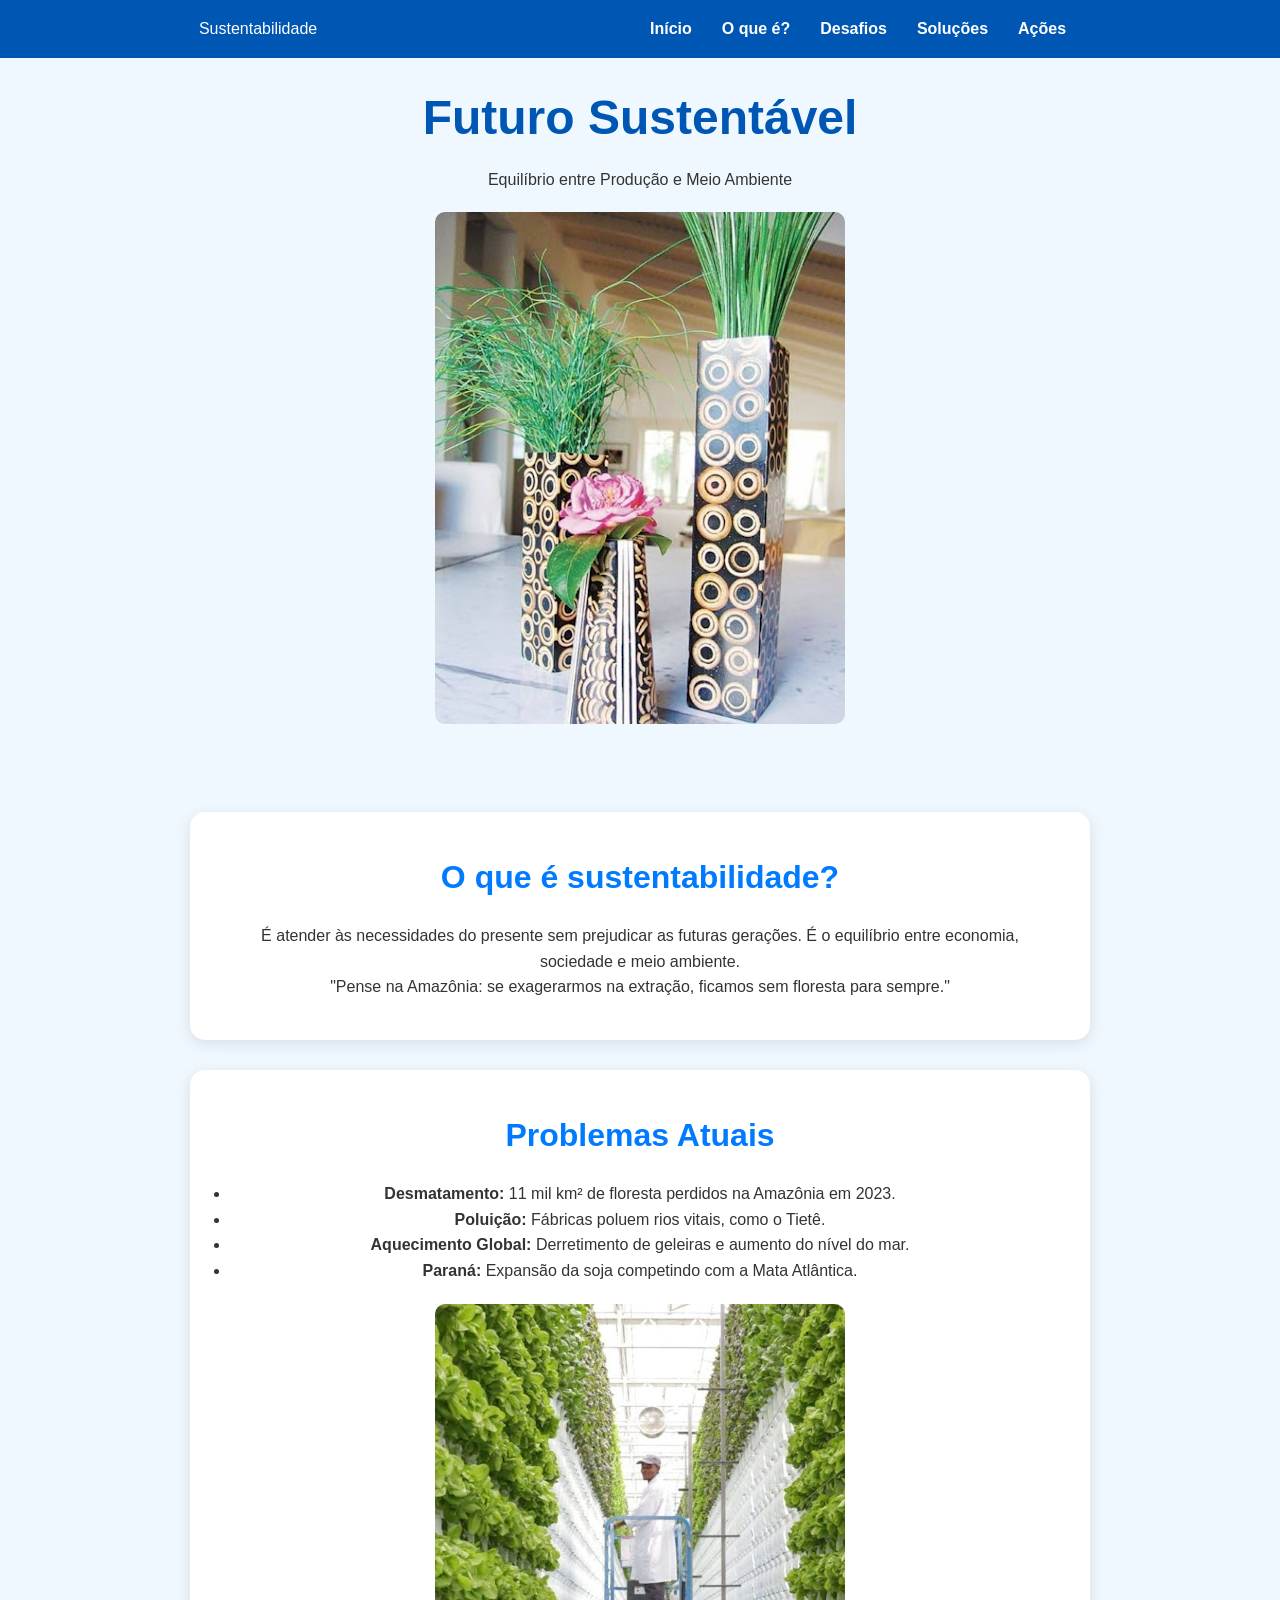
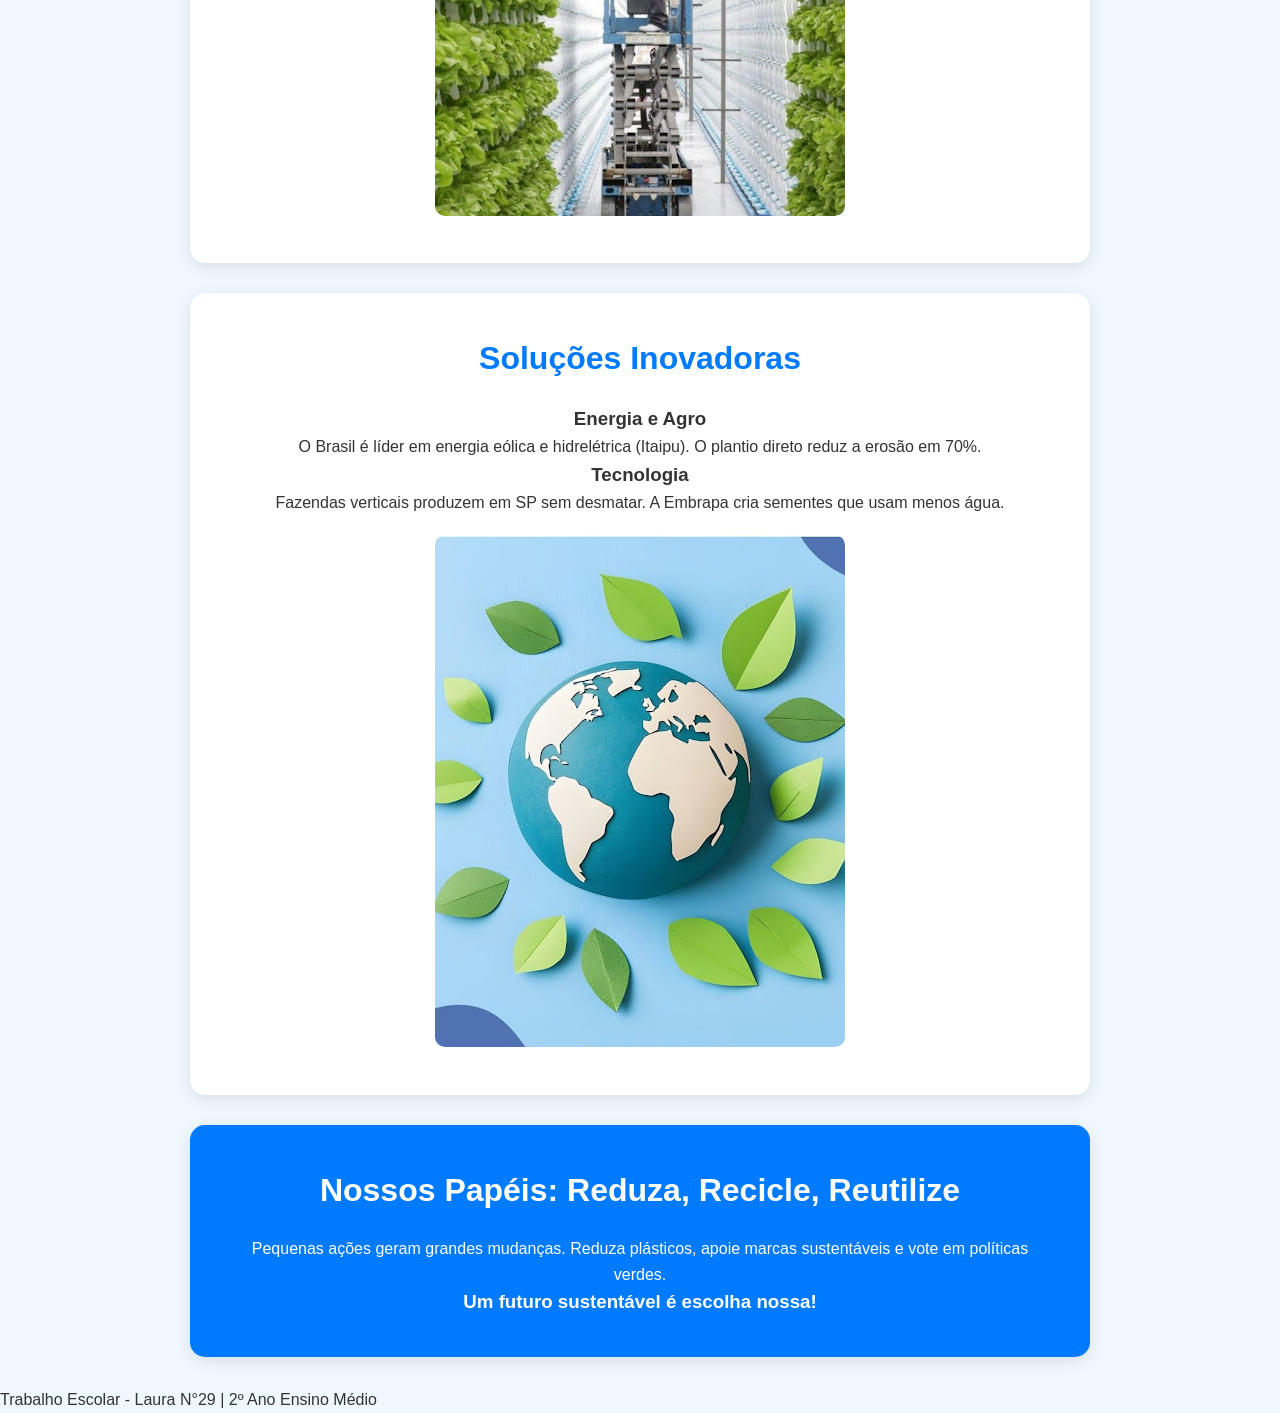
<file: index.html>
<!DOCTYPE html>
<html lang="pt-br">
<head>
    <meta charset="UTF-8">
    <meta name="viewport" content="width=device-width, initial-scale=1.0">
    <title>Futuro Sustentável - Laura N°29</title>
    <link rel="stylesheet" href="style.css">
</head>
<body>

    <header>
        <nav>
            <div class="logo">Sustentabilidade</div>
            <ul>
                <li><a href="#home">Início</a></li>
                <li><a href="#conceito">O que é?</a></li>
                <li><a href="#problemas">Desafios</a></li>
                <li><a href="#solucoes">Soluções</a></li>
                <li><a href="#acoes">Ações</a></li>
            </ul>
        </nav>
    </header>

    <main>
        <section id="home" class="hero">
            <h1>Futuro Sustentável</h1>
            <p>Equilíbrio entre Produção e Meio Ambiente</p>
            <img src="assets/1.jpg" alt="Globo cercado por folhas" class="zoom-img">
        </section>

        <section id="conceito" class="content-box">
            <h2>O que é sustentabilidade?</h2>
            <p>É atender às necessidades do presente sem prejudicar as futuras gerações. É o equilíbrio entre economia, sociedade e meio ambiente.</p>
            <div class="quote">
                "Pense na Amazônia: se exagerarmos na extração, ficamos sem floresta para sempre."
            </div>
        </section>

        <section id="problemas" class="content-box dark">
            <h2>Problemas Atuais</h2>
            <ul>
                <li><strong>Desmatamento:</strong> 11 mil km² de floresta perdidos na Amazônia em 2023.</li>
                <li><strong>Poluição:</strong> Fábricas poluem rios vitais, como o Tietê.</li>
                <li><strong>Aquecimento Global:</strong> Derretimento de geleiras e aumento do nível do mar.</li>
                <li><strong>Paraná:</strong> Expansão da soja competindo com a Mata Atlântica.</li>
            </ul>
            <img src="assets/2.jpg" alt="Vaso decorativo sustentável" class="zoom-img">
        </section>

        <section id="solucoes" class="content-box">
            <h2>Soluções Inovadoras</h2>
            <div class="grid">
                <div>
                    <h3>Energia e Agro</h3>
                    <p>O Brasil é líder em energia eólica e hidrelétrica (Itaipu). O plantio direto reduz a erosão em 70%.</p>
                </div>
                <div>
                    <h3>Tecnologia</h3>
                    <p>Fazendas verticais produzem em SP sem desmatar. A Embrapa cria sementes que usam menos água.</p>
                </div>
            </div>
            <img src="assets/3.jpg" alt="Fazenda Vertical" class="zoom-img">
        </section>

        <section id="acoes" class="content-box blue-bg">
            <h2>Nossos Papéis: Reduza, Recicle, Reutilize</h2>
            <p>Pequenas ações geram grandes mudanças. Reduza plásticos, apoie marcas sustentáveis e vote em políticas verdes.</p>
            <h3>Um futuro sustentável é escolha nossa!</h3>
        </section>
    </main>

    <footer>
        <p>Trabalho Escolar - Laura N°29 | 2º Ano Ensino Médio</p>
    </footer>

    <script src="script.js"></script>
</body>
</html>
</file>
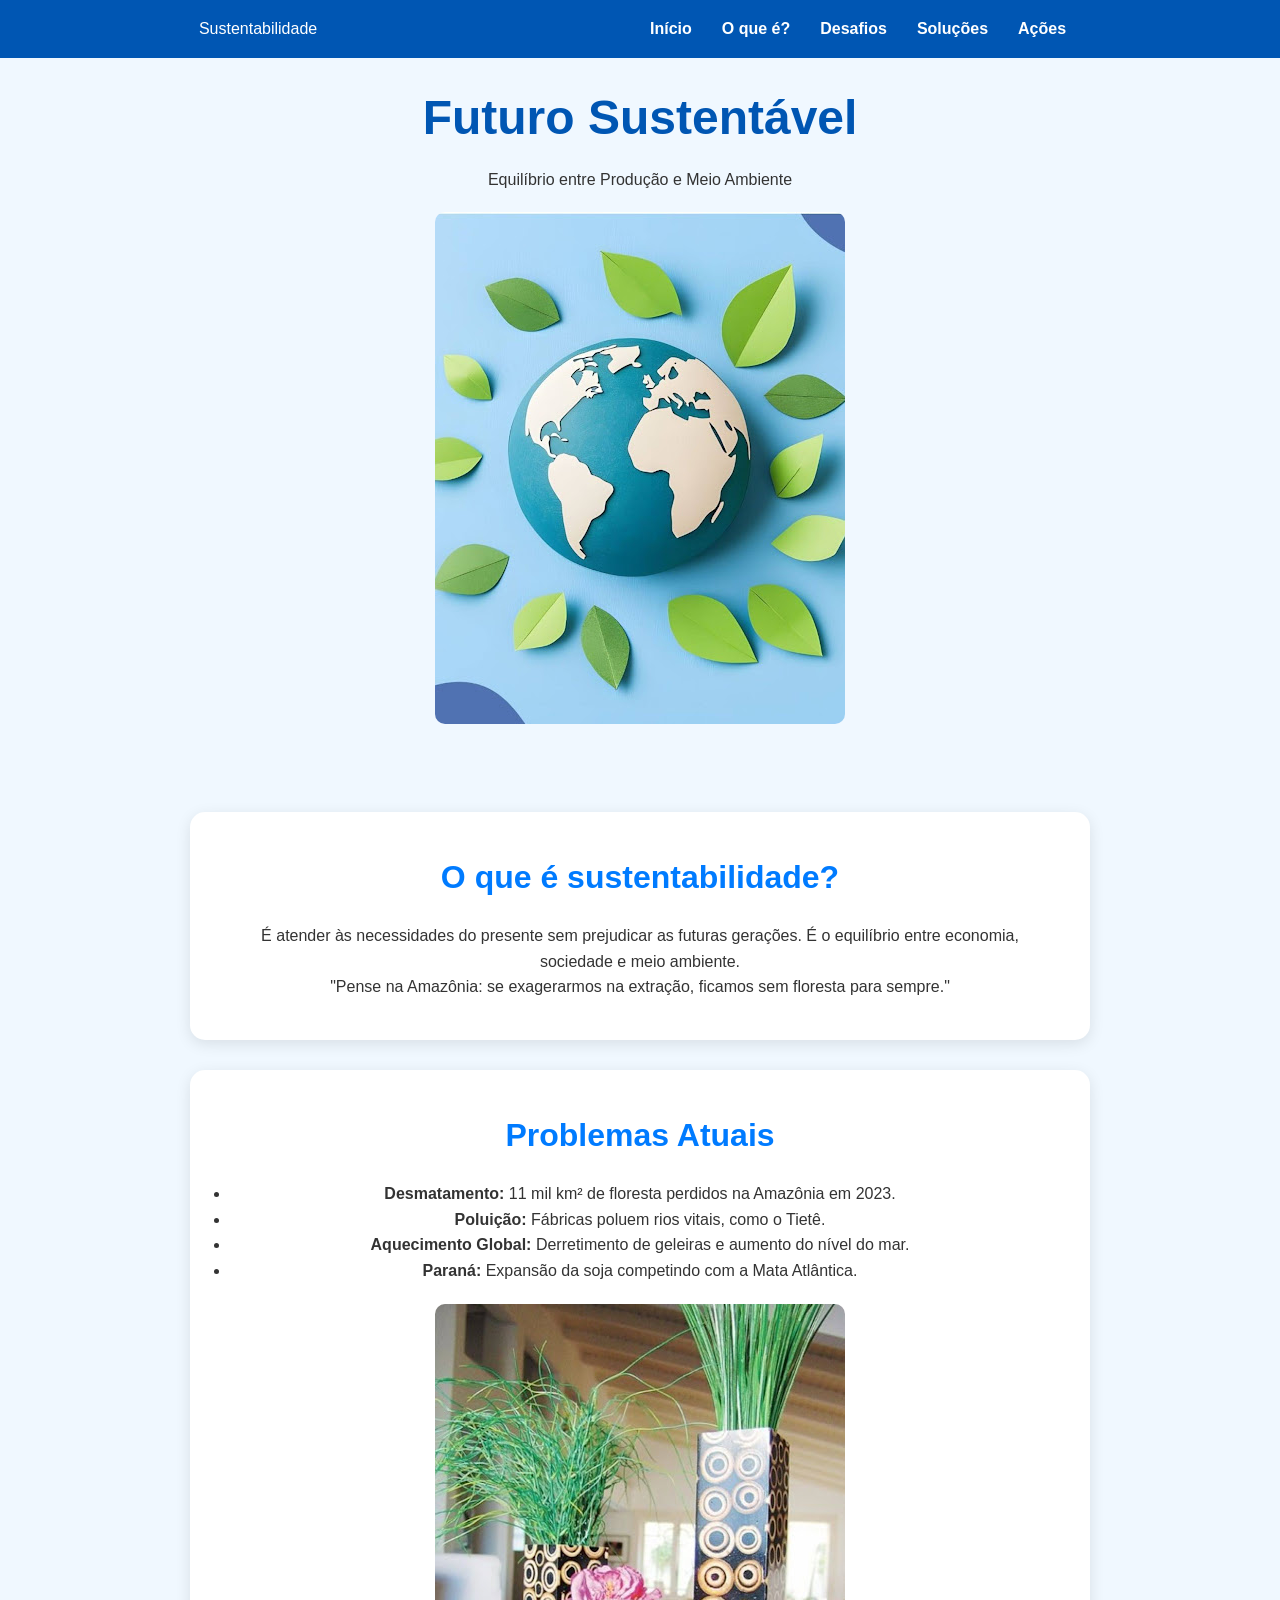
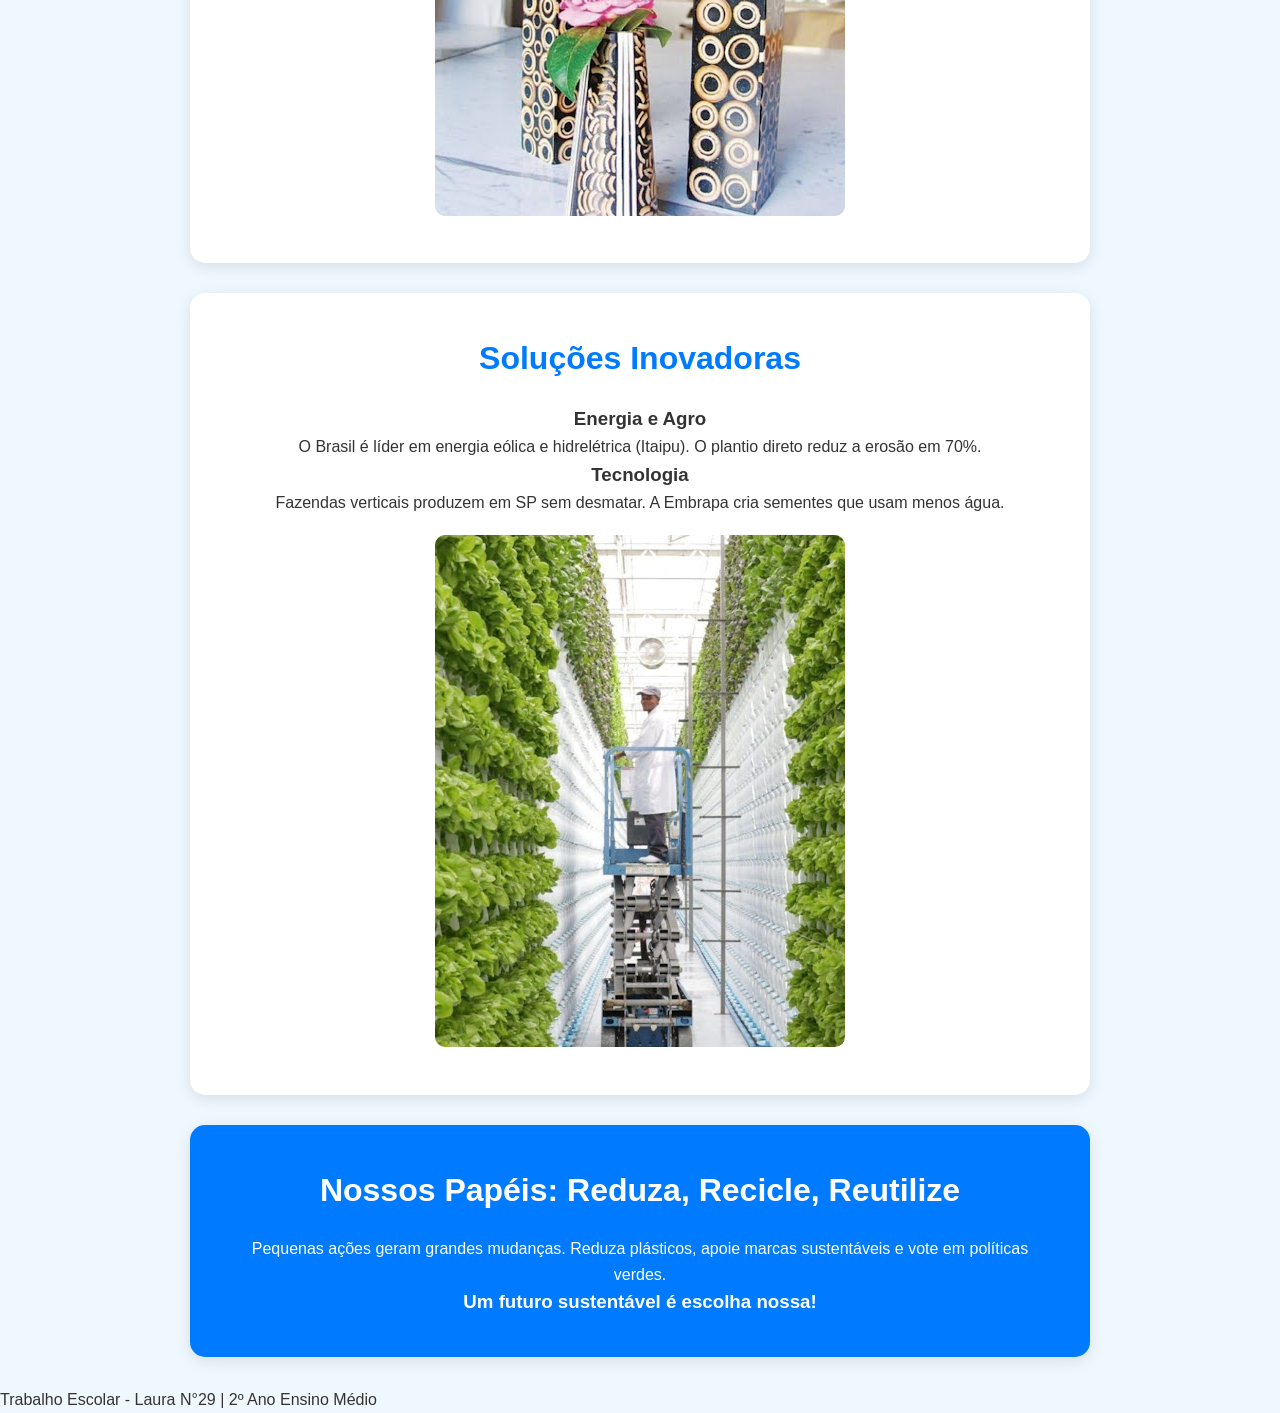
<file: assets/index.html>
<!DOCTYPE html>
<html lang="pt-br">
<head>
    <meta charset="UTF-8">
    <meta name="viewport" content="width=device-width, initial-scale=1.0">
    <title>Futuro Sustentável - Laura N°29</title>
    <link rel="stylesheet" href="style.css">
</head>
<body>

    <header>
        <nav>
            <div class="logo">Sustentabilidade</div>
            <ul>
                <li><a href="#home">Início</a></li>
                <li><a href="#conceito">O que é?</a></li>
                <li><a href="#problemas">Desafios</a></li>
                <li><a href="#solucoes">Soluções</a></li>
                <li><a href="#acoes">Ações</a></li>
            </ul>
        </nav>
    </header>

    <main>
        <section id="home" class="hero">
            <h1>Futuro Sustentável</h1>
            <p>Equilíbrio entre Produção e Meio Ambiente</p>
            <img src="3.jpg" alt="Globo cercado por folhas" class="zoom-img">
        </section>

        <section id="conceito" class="content-box">
            <h2>O que é sustentabilidade?</h2>
            <p>É atender às necessidades do presente sem prejudicar as futuras gerações. É o equilíbrio entre economia, sociedade e meio ambiente.</p>
            <div class="quote">
                "Pense na Amazônia: se exagerarmos na extração, ficamos sem floresta para sempre."
            </div>
        </section>

        <section id="problemas" class="content-box dark">
            <h2>Problemas Atuais</h2>
            <ul>
                <li><strong>Desmatamento:</strong> 11 mil km² de floresta perdidos na Amazônia em 2023.</li>
                <li><strong>Poluição:</strong> Fábricas poluem rios vitais, como o Tietê.</li>
                <li><strong>Aquecimento Global:</strong> Derretimento de geleiras e aumento do nível do mar.</li>
                <li><strong>Paraná:</strong> Expansão da soja competindo com a Mata Atlântica.</li>
            </ul>
            <img src="1.jpg" alt="Vaso decorativo sustentável" class="zoom-img">
        </section>

        <section id="solucoes" class="content-box">
            <h2>Soluções Inovadoras</h2>
            <div class="grid">
                <div>
                    <h3>Energia e Agro</h3>
                    <p>O Brasil é líder em energia eólica e hidrelétrica (Itaipu). O plantio direto reduz a erosão em 70%.</p>
                </div>
                <div>
                    <h3>Tecnologia</h3>
                    <p>Fazendas verticais produzem em SP sem desmatar. A Embrapa cria sementes que usam menos água.</p>
                </div>
            </div>
            <img src="2.jpg" alt="Fazenda Vertical" class="zoom-img">
        </section>

        <section id="acoes" class="content-box blue-bg">
            <h2>Nossos Papéis: Reduza, Recicle, Reutilize</h2>
            <p>Pequenas ações geram grandes mudanças. Reduza plásticos, apoie marcas sustentáveis e vote em políticas verdes.</p>
            <h3>Um futuro sustentável é escolha nossa!</h3>
        </section>
    </main>

    <footer>
        <p>Trabalho Escolar - Laura N°29 | 2º Ano Ensino Médio</p>
    </footer>

    <script src="script.js"></script>
</body>
</html>
</file>
<file: style.css>
/* Configurações Gerais */
* {
    margin: 0;
    padding: 0;
    box-sizing: border-box;
    font-family: 'Segoe UI', Tahoma, Geneva, Verdana, sans-serif;
}

body {
    background-color: #f0f8ff; /* Azul bem clarinho de fundo */
    color: #333;
    line-height: 1.6;
}

/* Menu no Topo */
header {
    background-color: #0056b3; /* Azul forte */
    color: white;
    padding: 1rem 0;
    position: fixed;
    width: 100%;
    top: 0;
    z-index: 1000;
}

nav {
    display: flex;
    justify-content: space-around;
    align-items: center;
    max-width: 1200px;
    margin: auto;
}

nav ul {
    display: flex;
    list-style: none;
}

nav ul li a {
    color: white;
    text-decoration: none;
    padding: 0 15px;
    font-weight: bold;
}

/* Seções de Conteúdo */
section {
    padding: 80px 20px;
    max-width: 900px;
    margin: auto;
    text-align: center;
}

h1 { font-size: 3rem; color: #0056b3; margin-bottom: 10px; }
h2 { font-size: 2rem; color: #007bff; margin-bottom: 20px; }

.content-box {
    background: white;
    margin-bottom: 30px;
    padding: 40px;
    border-radius: 15px;
    box-shadow: 0 4px 15px rgba(0,0,0,0.1);
}

/* Imagens */
img {
    max-width: 100%;
    height: auto;
    border-radius: 10px;
    margin-top: 20px;
    cursor: pointer;
    transition: transform 0.3s ease; /* Prepara a animação */
}

/* Estilo para Mobile (Responsividade) */
@media (max-width: 600px) {
    nav { flex-direction: column; }
    nav ul { margin-top: 10px; }
    h1 { font-size: 2rem; }
    .content-box { padding: 20px; }
}

.blue-bg { background-color: #007bff; color: white; }
.blue-bg h2 { color: white; }
</file>
<file: assets/style.css>
/* Configurações Gerais */
* {
    margin: 0;
    padding: 0;
    box-sizing: border-box;
    font-family: 'Segoe UI', Tahoma, Geneva, Verdana, sans-serif;
}

body {
    background-color: #f0f8ff; /* Azul bem clarinho de fundo */
    color: #333;
    line-height: 1.6;
}

/* Menu no Topo */
header {
    background-color: #0056b3; /* Azul forte */
    color: white;
    padding: 1rem 0;
    position: fixed;
    width: 100%;
    top: 0;
    z-index: 1000;
}

nav {
    display: flex;
    justify-content: space-around;
    align-items: center;
    max-width: 1200px;
    margin: auto;
}

nav ul {
    display: flex;
    list-style: none;
}

nav ul li a {
    color: white;
    text-decoration: none;
    padding: 0 15px;
    font-weight: bold;
}

/* Seções de Conteúdo */
section {
    padding: 80px 20px;
    max-width: 900px;
    margin: auto;
    text-align: center;
}

h1 { font-size: 3rem; color: #0056b3; margin-bottom: 10px; }
h2 { font-size: 2rem; color: #007bff; margin-bottom: 20px; }

.content-box {
    background: white;
    margin-bottom: 30px;
    padding: 40px;
    border-radius: 15px;
    box-shadow: 0 4px 15px rgba(0,0,0,0.1);
}

/* Imagens */
img {
    max-width: 100%;
    height: auto;
    border-radius: 10px;
    margin-top: 20px;
    cursor: pointer;
    transition: transform 0.3s ease; /* Prepara a animação */
}

/* Estilo para Mobile (Responsividade) */
@media (max-width: 600px) {
    nav { flex-direction: column; }
    nav ul { margin-top: 10px; }
    h1 { font-size: 2rem; }
    .content-box { padding: 20px; }
}

.blue-bg { background-color: #007bff; color: white; }
.blue-bg h2 { color: white; }
</file>
